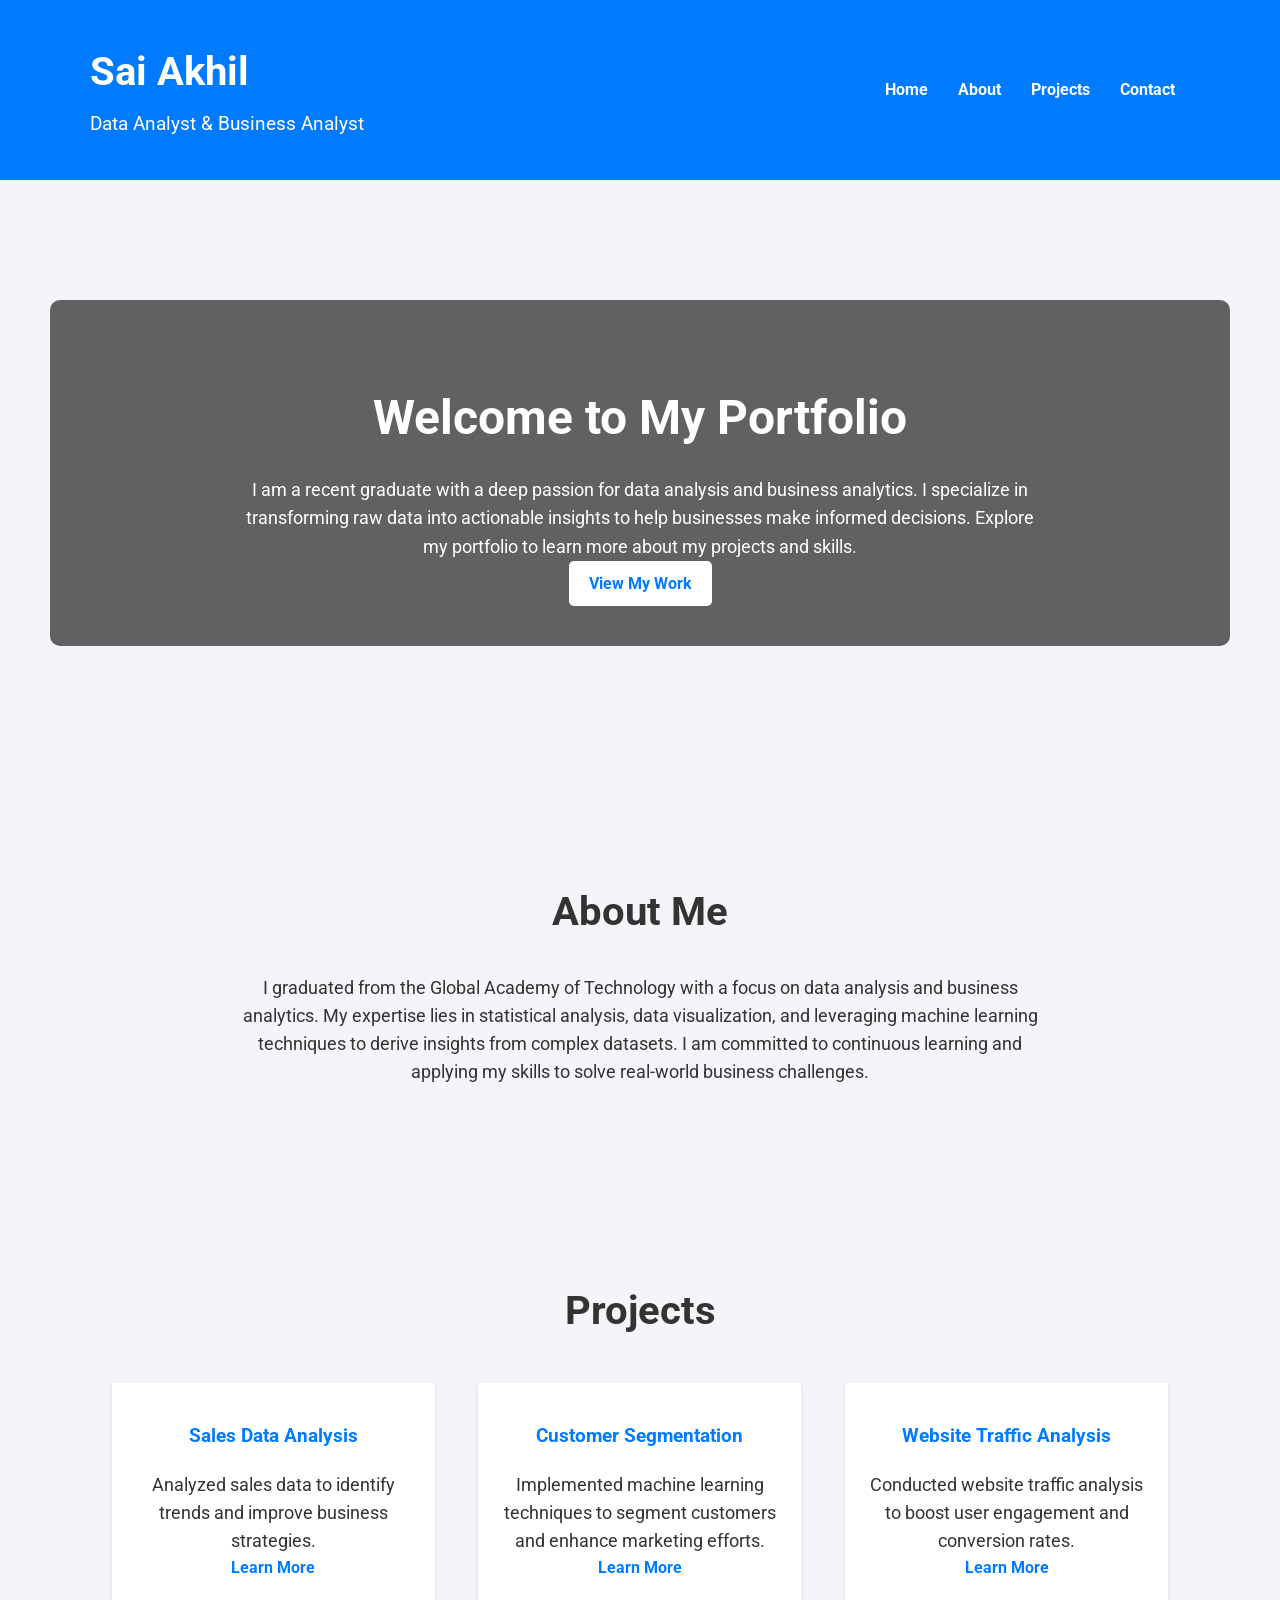
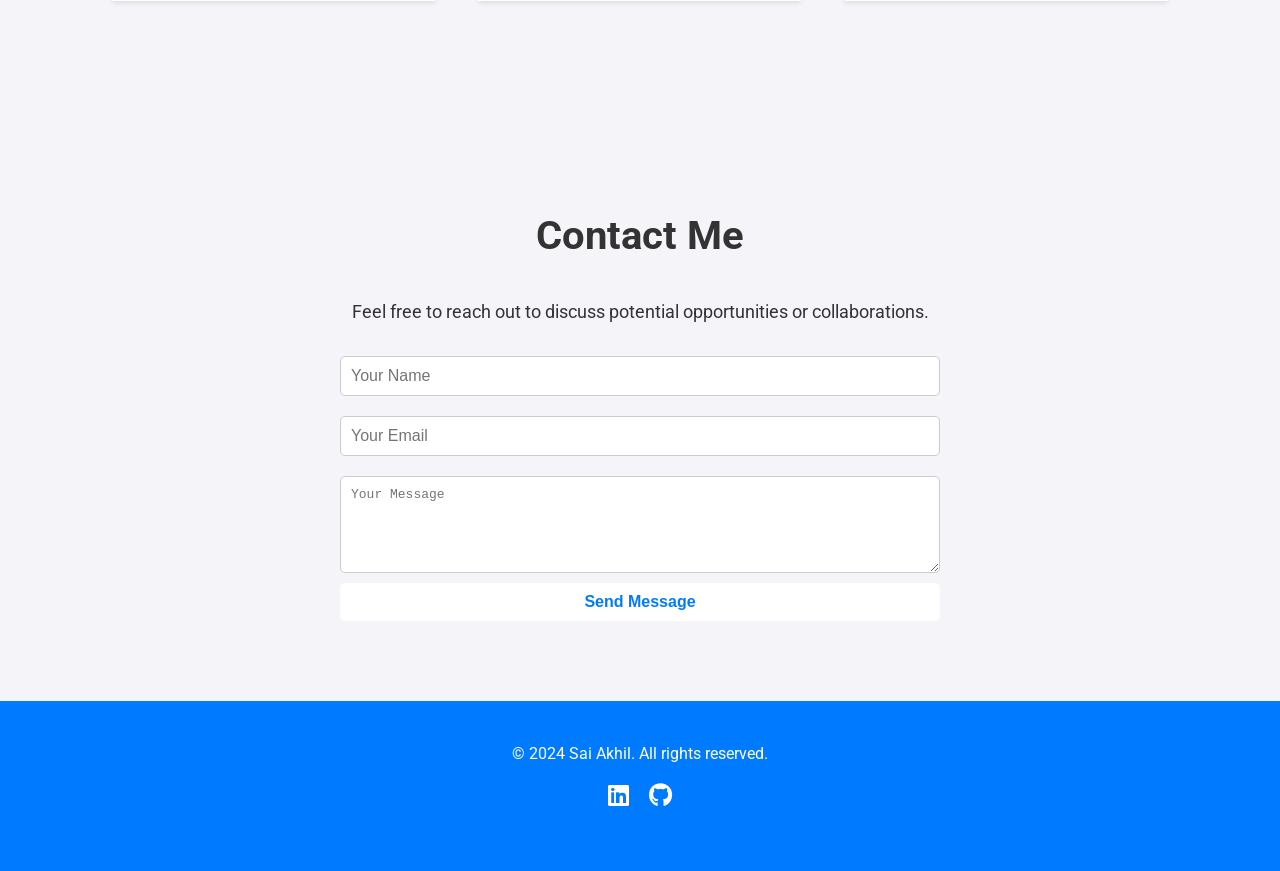
<file: index.html>
<!DOCTYPE html>
<html lang="en">
<head>
    <meta charset="UTF-8">
    <meta name="viewport" content="width=device-width, initial-scale=1.0">
    <title>Sai Akhil - Data Analyst Portfolio</title>
    <link rel="stylesheet" href="styles.css">
    <!-- Google Fonts -->
    <link href="https://fonts.googleapis.com/css2?family=Roboto:wght@400;700&display=swap" rel="stylesheet">
    <!-- Font Awesome for icons -->
    <link rel="stylesheet" href="https://cdnjs.cloudflare.com/ajax/libs/font-awesome/6.0.0-beta3/css/all.min.css">
</head>
<body>
    <header>
        <div class="container">
            <div class="logo">
                <h1>Sai Akhil</h1>
                <p>Data Analyst & Business Analyst</p>
            </div>
            <nav>
                <ul>
                    <li><a href="#home">Home</a></li>
                    <li><a href="#about">About</a></li>
                    <li><a href="#projects">Projects</a></li>
                    <li><a href="#contact">Contact</a></li>
                </ul>
            </nav>
        </div>
    </header>

    <section id="home" class="home-section">
        <div class="container">
            <h2>Welcome to My Portfolio</h2>
            <p>
                I am a recent graduate with a deep passion for data analysis and business analytics. I specialize in transforming raw data into actionable insights to help businesses make informed decisions. Explore my portfolio to learn more about my projects and skills.
            </p>
            <a href="#projects" class="btn">View My Work</a>
        </div>
    </section>

    <section id="about" class="about-section">
        <div class="container">
            <h2>About Me</h2>
            <p>
                I graduated from the Global Academy of Technology with a focus on data analysis and business analytics. My expertise lies in statistical analysis, data visualization, and leveraging machine learning techniques to derive insights from complex datasets. I am committed to continuous learning and applying my skills to solve real-world business challenges.
            </p>
        </div>
    </section>

    <section id="projects" class="projects-section">
        <div class="container">
            <h2>Projects</h2>
            <div class="project-list">
                <div class="project">
                    <h3>Sales Data Analysis</h3>
                    <p>
                        Analyzed sales data to identify trends and improve business strategies.
                    </p>
                    <a href="#" class="project-link">Learn More</a>
                </div>
                <div class="project">
                    <h3>Customer Segmentation</h3>
                    <p>
                        Implemented machine learning techniques to segment customers and enhance marketing efforts.
                    </p>
                    <a href="#" class="project-link">Learn More</a>
                </div>
                <div class="project">
                    <h3>Website Traffic Analysis</h3>
                    <p>
                        Conducted website traffic analysis to boost user engagement and conversion rates.
                    </p>
                    <a href="#" class="project-link">Learn More</a>
                </div>
            </div>
        </div>
    </section>

    <section id="contact" class="contact-section">
        <div class="container">
            <h2>Contact Me</h2>
            <p>Feel free to reach out to discuss potential opportunities or collaborations.</p>
            <form action="#" method="post">
                <input type="text" name="name" placeholder="Your Name" required>
                <input type="email" name="email" placeholder="Your Email" required>
                <textarea name="message" placeholder="Your Message" rows="5" required></textarea>
                <button type="submit" class="btn">Send Message</button>
            </form>
        </div>
    </section>

    <footer>
        <div class="container">
            <p>&copy; 2024 Sai Akhil. All rights reserved.</p>
            <ul class="social-links">
                <li><a href="https://www.linkedin.com/in/saiakhilmc" target="_blank"><i class="fab fa-linkedin"></i></a></li>
                <li><a href="https://github.com/your-username" target="_blank"><i class="fab fa-github"></i></a></li>
                <!-- Add other social media links as needed -->
            </ul>
        </div>
    </footer>
</body>
</html>
</file>
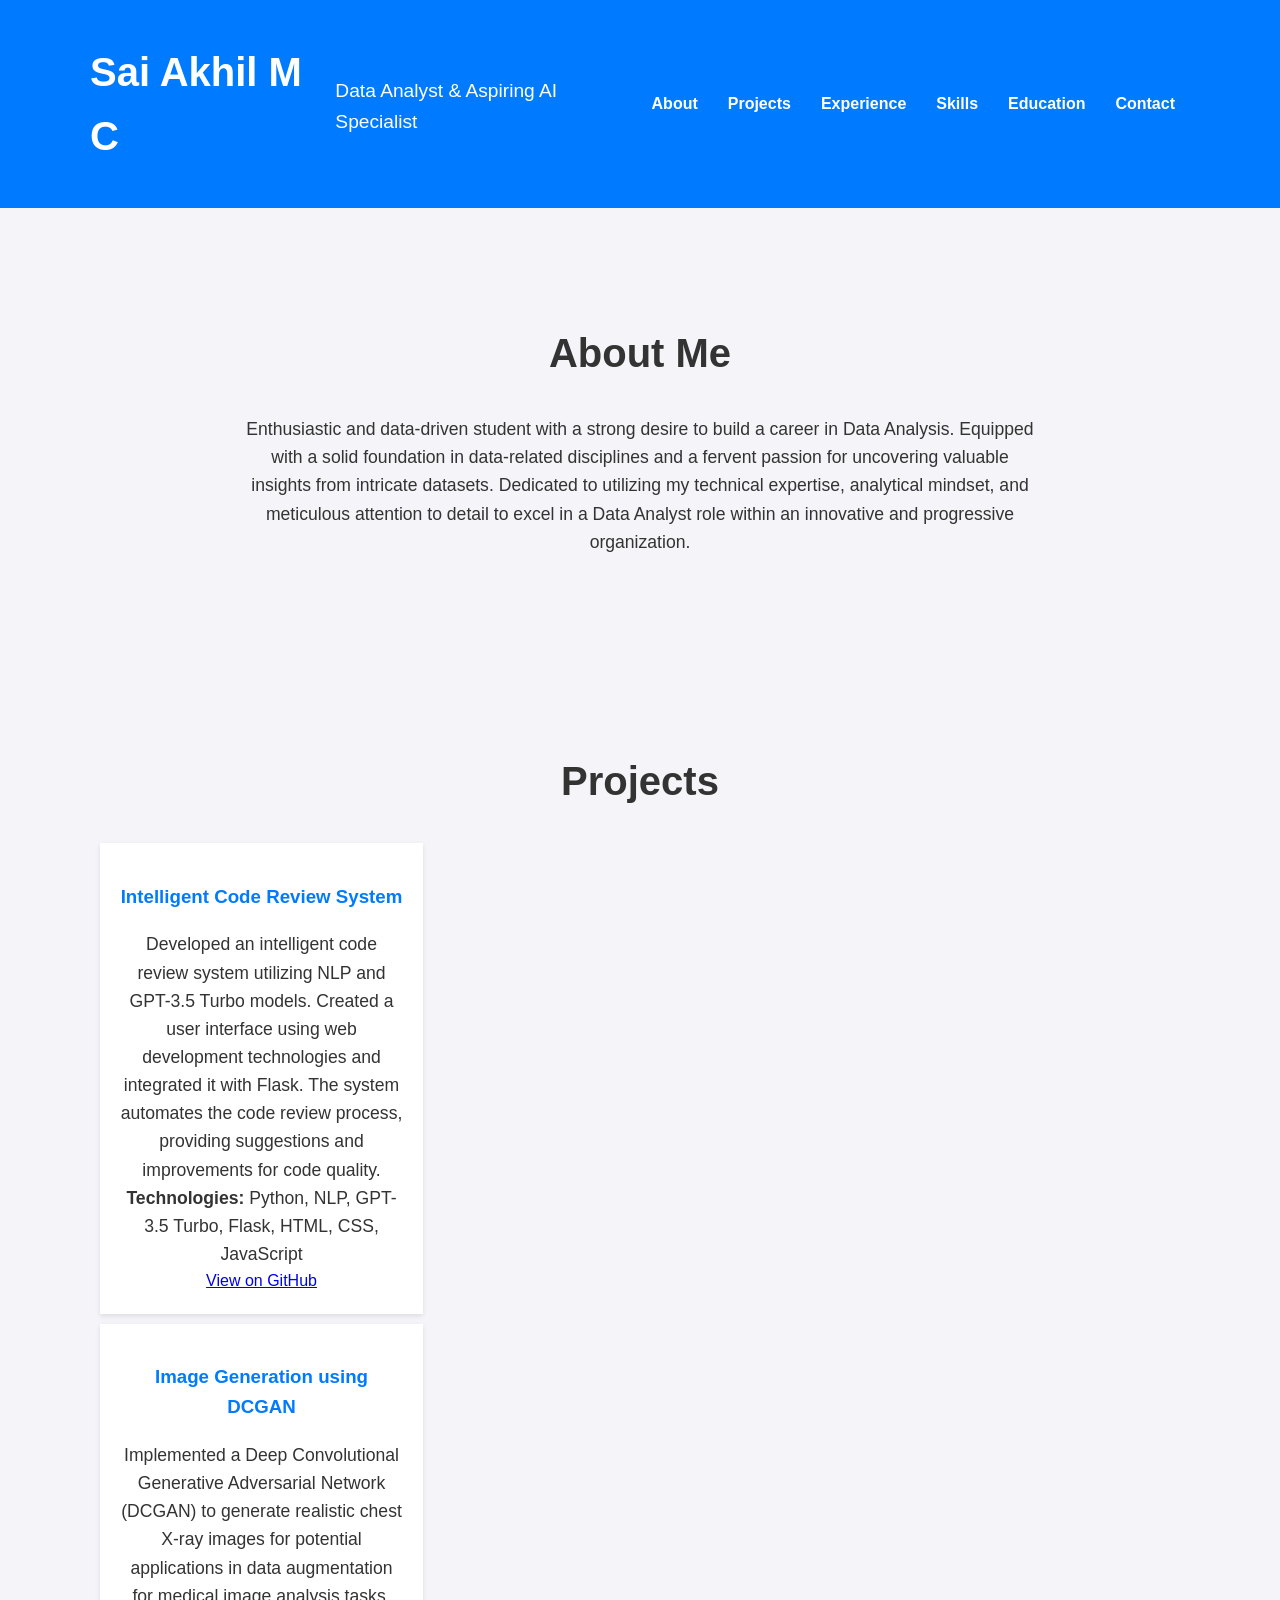
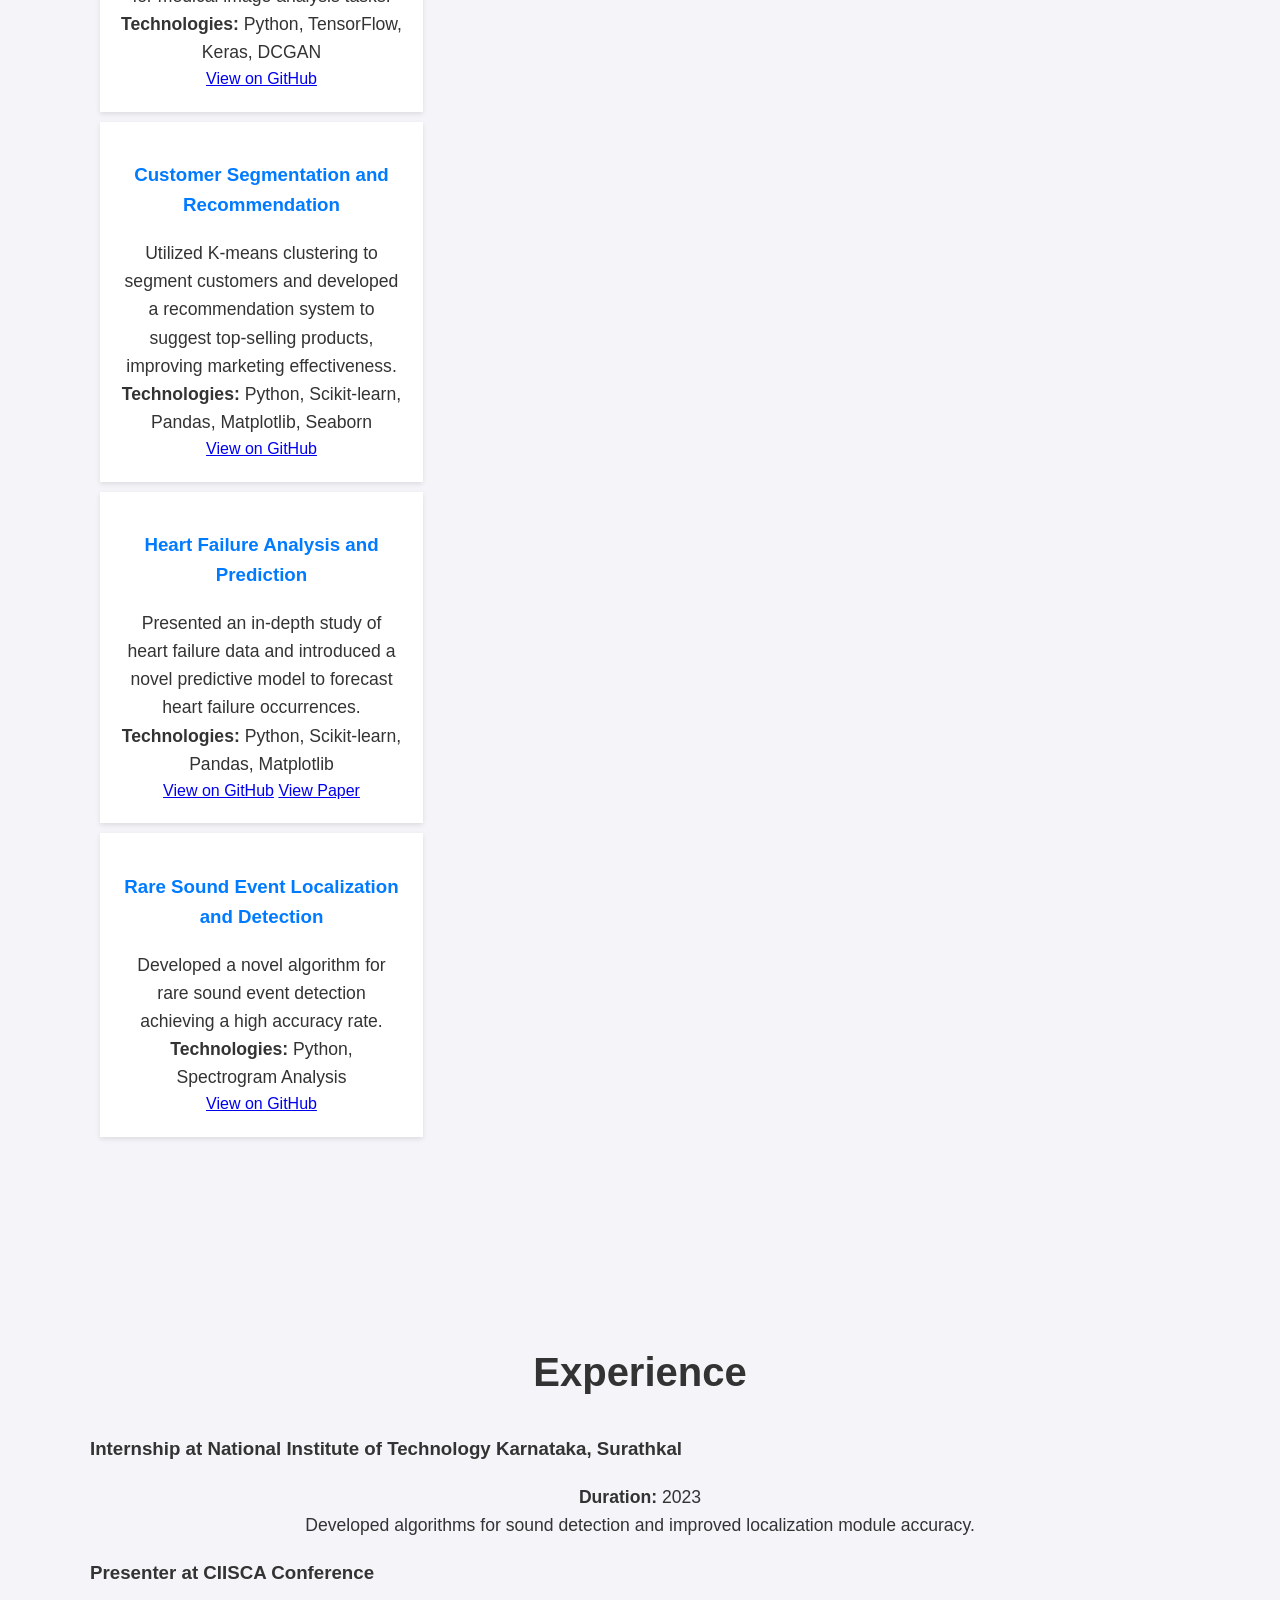
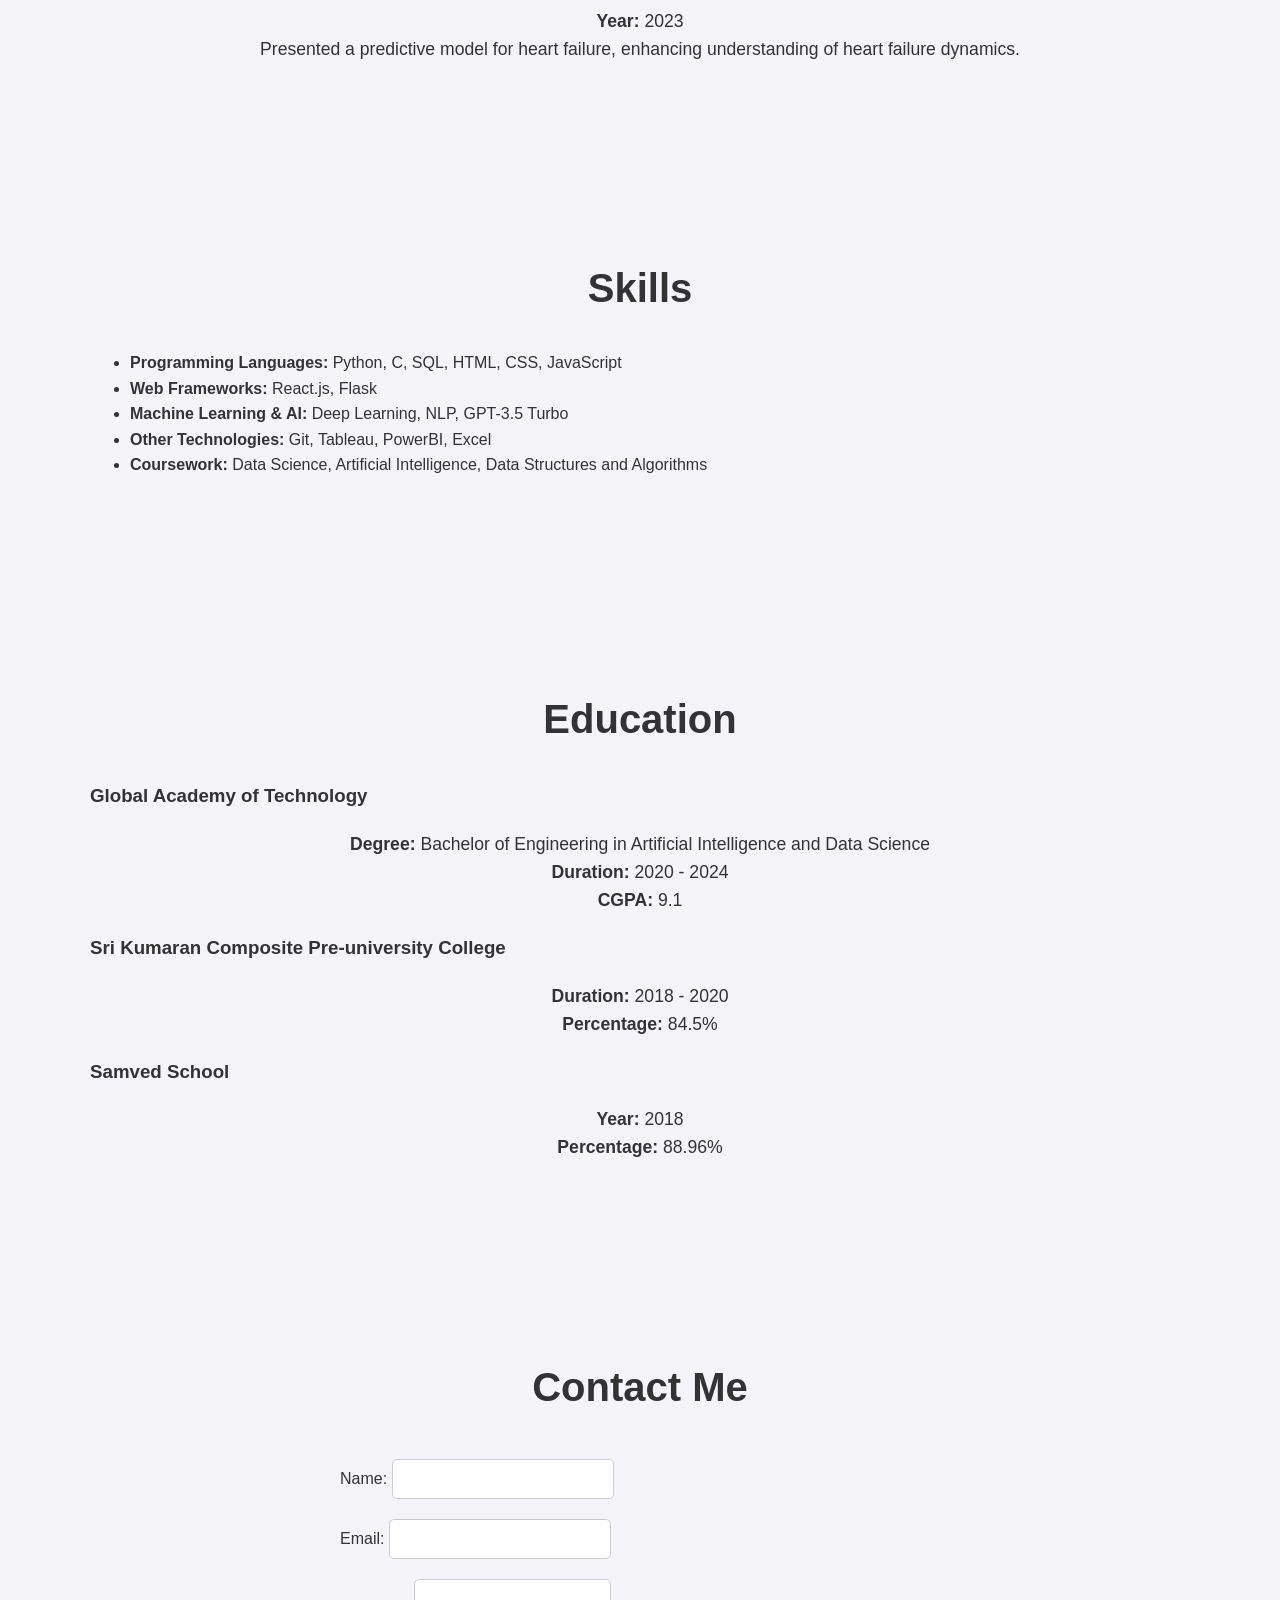
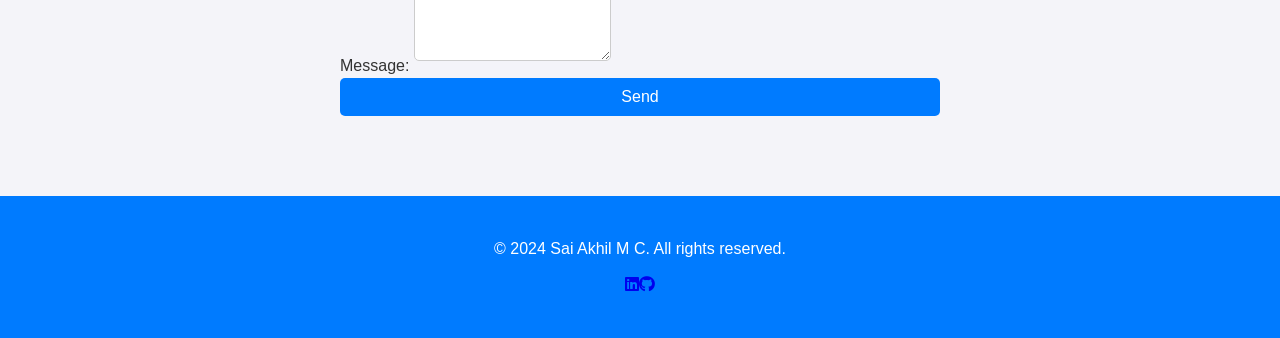
<file: port.html>
<!DOCTYPE html>
<html lang="en">
<head>
    <meta charset="UTF-8">
    <meta name="viewport" content="width=device-width, initial-scale=1.0">
    <title>Sai Akhil M C - Portfolio</title>
    <link rel="stylesheet" href="styles.css">
    <link rel="stylesheet" href="https://cdnjs.cloudflare.com/ajax/libs/font-awesome/6.0.0/css/all.min.css">
</head>
<body>
    <header>
        <div class="container">
            <h1>Sai Akhil M C</h1>
            <p>Data Analyst & Aspiring AI Specialist</p>
            <nav>
                <ul>
                    <li><a href="#about">About</a></li>
                    <li><a href="#projects">Projects</a></li>
                    <li><a href="#experience">Experience</a></li>
                    <li><a href="#skills">Skills</a></li>
                    <li><a href="#education">Education</a></li>
                    <li><a href="#contact">Contact</a></li>
                </ul>
            </nav>
        </div>
    </header>

    <section id="about" class="section">
        <div class="container">
            <h2>About Me</h2>
            <p>Enthusiastic and data-driven student with a strong desire to build a career in Data Analysis. Equipped with a solid foundation in data-related disciplines and a fervent passion for uncovering valuable insights from intricate datasets. Dedicated to utilizing my technical expertise, analytical mindset, and meticulous attention to detail to excel in a Data Analyst role within an innovative and progressive organization.</p>
        </div>
    </section>

    <section id="projects" class="section">
        <div class="container">
            <h2>Projects</h2>
            <div class="project">
                <h3>Intelligent Code Review System</h3>
                <p>Developed an intelligent code review system utilizing NLP and GPT-3.5 Turbo models. Created a user interface using web development technologies and integrated it with Flask. The system automates the code review process, providing suggestions and improvements for code quality.</p>
                <p><strong>Technologies:</strong> Python, NLP, GPT-3.5 Turbo, Flask, HTML, CSS, JavaScript</p>
                <a href="https://github.com/SaiAkhilMC/IntelligentCodeReviewSystem" target="_blank">View on GitHub</a>
            </div>
            <div class="project">
                <h3>Image Generation using DCGAN</h3>
                <p>Implemented a Deep Convolutional Generative Adversarial Network (DCGAN) to generate realistic chest X-ray images for potential applications in data augmentation for medical image analysis tasks.</p>
                <p><strong>Technologies:</strong> Python, TensorFlow, Keras, DCGAN</p>
                <a href="https://github.com/SaiAkhilMC/DC-GAN" target="_blank">View on GitHub</a>
            </div>
            <div class="project">
                <h3>Customer Segmentation and Recommendation</h3>
                <p>Utilized K-means clustering to segment customers and developed a recommendation system to suggest top-selling products, improving marketing effectiveness.</p>
                <p><strong>Technologies:</strong> Python, Scikit-learn, Pandas, Matplotlib, Seaborn</p>
                <a href="https://github.com/SaiAkhilMC/CustomerSegmentationAndRecommendation" target="_blank">View on GitHub</a>
            </div>
            <div class="project">
                <h3>Heart Failure Analysis and Prediction</h3>
                <p>Presented an in-depth study of heart failure data and introduced a novel predictive model to forecast heart failure occurrences.</p>
                <p><strong>Technologies:</strong> Python, Scikit-learn, Pandas, Matplotlib</p>
                <a href="https://github.com/SaiAkhilMC/HeartFailureUsingMachineLearningAlgorithms" target="_blank">View on GitHub</a>
                <a href="https://ieeexplore.ieee.org/abstract/document/10403563/" target="_blank">View Paper</a>
            </div>
            <div class="project">
                <h3>Rare Sound Event Localization and Detection</h3>
                <p>Developed a novel algorithm for rare sound event detection achieving a high accuracy rate.</p>
                <p><strong>Technologies:</strong> Python, Spectrogram Analysis</p>
                <a href="https://github.com/SaiAkhilMC/RareSoundEventLocalizationAndDetection" target="_blank">View on GitHub</a>
            </div>
        </div>
    </section>

    <section id="experience" class="section">
        <div class="container">
            <h2>Experience</h2>
            <div class="experience">
                <h3>Internship at National Institute of Technology Karnataka, Surathkal</h3>
                <p><strong>Duration:</strong> 2023</p>
                <p>Developed algorithms for sound detection and improved localization module accuracy.</p>
            </div>
            <div class="experience">
                <h3>Presenter at CIISCA Conference</h3>
                <p><strong>Year:</strong> 2023</p>
                <p>Presented a predictive model for heart failure, enhancing understanding of heart failure dynamics.</p>
            </div>
        </div>
    </section>

    <section id="skills" class="section">
        <div class="container">
            <h2>Skills</h2>
            <ul>
                <li><strong>Programming Languages:</strong> Python, C, SQL, HTML, CSS, JavaScript</li>
                <li><strong>Web Frameworks:</strong> React.js, Flask</li>
                <li><strong>Machine Learning & AI:</strong> Deep Learning, NLP, GPT-3.5 Turbo</li>
                <li><strong>Other Technologies:</strong> Git, Tableau, PowerBI, Excel</li>
                <li><strong>Coursework:</strong> Data Science, Artificial Intelligence, Data Structures and Algorithms</li>
            </ul>
        </div>
    </section>

    <section id="education" class="section">
        <div class="container">
            <h2>Education</h2>
            <div class="education">
                <h3>Global Academy of Technology</h3>
                <p><strong>Degree:</strong> Bachelor of Engineering in Artificial Intelligence and Data Science</p>
                <p><strong>Duration:</strong> 2020 - 2024</p>
                <p><strong>CGPA:</strong> 9.1</p>
            </div>
            <div class="education">
                <h3>Sri Kumaran Composite Pre-university College</h3>
                <p><strong>Duration:</strong> 2018 - 2020</p>
                <p><strong>Percentage:</strong> 84.5%</p>
            </div>
            <div class="education">
                <h3>Samved School</h3>
                <p><strong>Year:</strong> 2018</p>
                <p><strong>Percentage:</strong> 88.96%</p>
            </div>
        </div>
    </section>

    <section id="contact" class="section">
        <div class="container">
            <h2>Contact Me</h2>
            <form action="mailto:saiakhil1ga20ad039@gmail.com" method="POST" enctype="text/plain">
                <div>
                    <label for="name">Name:</label>
                    <input type="text" id="name" name="name" required>
                </div>
                <div>
                    <label for="email">Email:</label>
                    <input type="email" id="email" name="email" required>
                </div>
                <div>
                    <label for="message">Message:</label>
                    <textarea id="message" name="message" rows="4" required></textarea>
                </div>
                <button type="submit">Send</button>
            </form>
        </div>
    </section>

    <footer>
        <div class="container">
            <p>&copy; 2024 Sai Akhil M C. All rights reserved.</p>
            <div class="social-links">
                <a href="https://www.linkedin.com/in/sai-akhil-mc" target="_blank"><i class="fab fa-linkedin"></i></a>
                <a href="https://github.com/SaiAkhilMC" target="_blank"><i class="fab fa-github"></i></a>
            </div>
        </div>
    </footer>
</body>
</html>
</file>
<file: styles.css>
/* Global Styles */
body {
    font-family: 'Roboto', sans-serif;
    line-height: 1.6;
    margin: 0;
    padding: 0;
    color: #333;
    background-color: #f4f4f9;
}

.container {
    max-width: 1100px;
    margin: 0 auto;
    padding: 20px;
}

/* Header Styles */
header {
    background-color: #007bff;
    color: #fff;
    padding: 20px 0;
    position: sticky;
    top: 0;
    width: 100%;
    z-index: 1000;
}

header .container {
    display: flex;
    justify-content: space-between;
    align-items: center;
}

header h1 {
    font-size: 2.5em;
    margin: 0;
}

header p {
    font-size: 1.2em;
    margin: 5px 0 0;
}

nav ul {
    list-style: none;
    padding: 0;
    display: flex;
}

nav ul li {
    margin: 0 15px;
}

nav ul li a {
    color: #fff;
    text-decoration: none;
    font-weight: bold;
    transition: color 0.3s;
}

nav ul li a:hover {
    color: #ffdb58;
}

/* Section Styles */
section {
    padding: 60px 0;
}

section h2 {
    font-size: 2.5em;
    text-align: center;
    margin-bottom: 30px;
}

section p {
    text-align: center;
    font-size: 1.1em;
    max-width: 800px;
    margin: 0 auto;
}

/* Home Section */
.home-section {
    background: url('https://via.placeholder.com/1920x1080') no-repeat center center/cover;
    color: #fff;
    text-align: center;
    padding: 120px 20px;
}

.home-section .container {
    background-color: rgba(0, 0, 0, 0.6);
    padding: 40px;
    border-radius: 10px;
}

.home-section h2 {
    font-size: 3em;
    margin-bottom: 20px;
}

.btn {
    display: inline-block;
    padding: 10px 20px;
    color: #007bff;
    background-color: #fff;
    border-radius: 5px;
    text-decoration: none;
    font-weight: bold;
    transition: background-color 0.3s, color 0.3s;
}

.btn:hover {
    background-color: #007bff;
    color: #fff;
}

/* Projects Section */
.project-list {
    display: flex;
    flex-wrap: wrap;
    justify-content: space-around;
}

.project {
    background-color: #fff;
    padding: 20px;
    margin: 10px;
    box-shadow: 0 2px 5px rgba(0,0,0,0.1);
    width: calc(33% - 40px);
    box-sizing: border-box;
    text-align: center;
    transition: transform 0.3s, box-shadow 0.3s;
}

.project:hover {
    transform: translateY(-5px);
    box-shadow: 0 4px 10px rgba(0,0,0,0.2);
}

.project h3 {
    color: #007bff;
}

.project-link {
    color: #007bff;
    text-decoration: none;
    font-weight: bold;
    transition: color 0.3s;
}

.project-link:hover {
    color: #ffdb58;
}

/* Contact Section */
.contact-section p {
    text-align: center;
    font-size: 1.1em;
}

form {
    max-width: 600px;
    margin: 20px auto 0;
    display: flex;
    flex-direction: column;
}

form input, form textarea {
    padding: 10px;
    margin: 10px 0;
    border: 1px solid #ccc;
    border-radius: 5px;
    font-size: 1em;
}

form button {
    padding: 10px;
    background-color: #007bff;
    color: #fff;
    border: none;
    border-radius: 5px;
    font-size: 1em;
    cursor: pointer;
    transition: background-color 0.3s;
}

form button:hover {
    background-color: #0056b3;
}

/* Footer Styles */
footer {
    background-color: #007bff;
    color: #fff;
    text-align: center;
    padding: 20px 0;
}

footer p {
    margin: 0;
}

footer .social-links {
    list-style: none;
    padding: 0;
    display: flex;
    justify-content: center;
    margin-top: 10px;
}

footer .social-links li {
    margin: 0 10px;
}

footer .social-links li a {
    color: #fff;
    font-size: 1.5em;
    transition: color 0.3s;
}

footer .social-links li a:hover {
    color: #ffdb58;
}

/* Responsive Styles */
@media (max-width: 768px) {
    .project-list {
        flex-direction: column;
        align-items: center;
    }

    .project {
        width: 90%;
    }

    header .container {
        flex-direction: column;
        align-items: center;
    }

    nav ul {
        flex-direction: column;
        align-items: center;
    }

    nav ul li {
        margin: 5px 0;
    }
}
</file>
